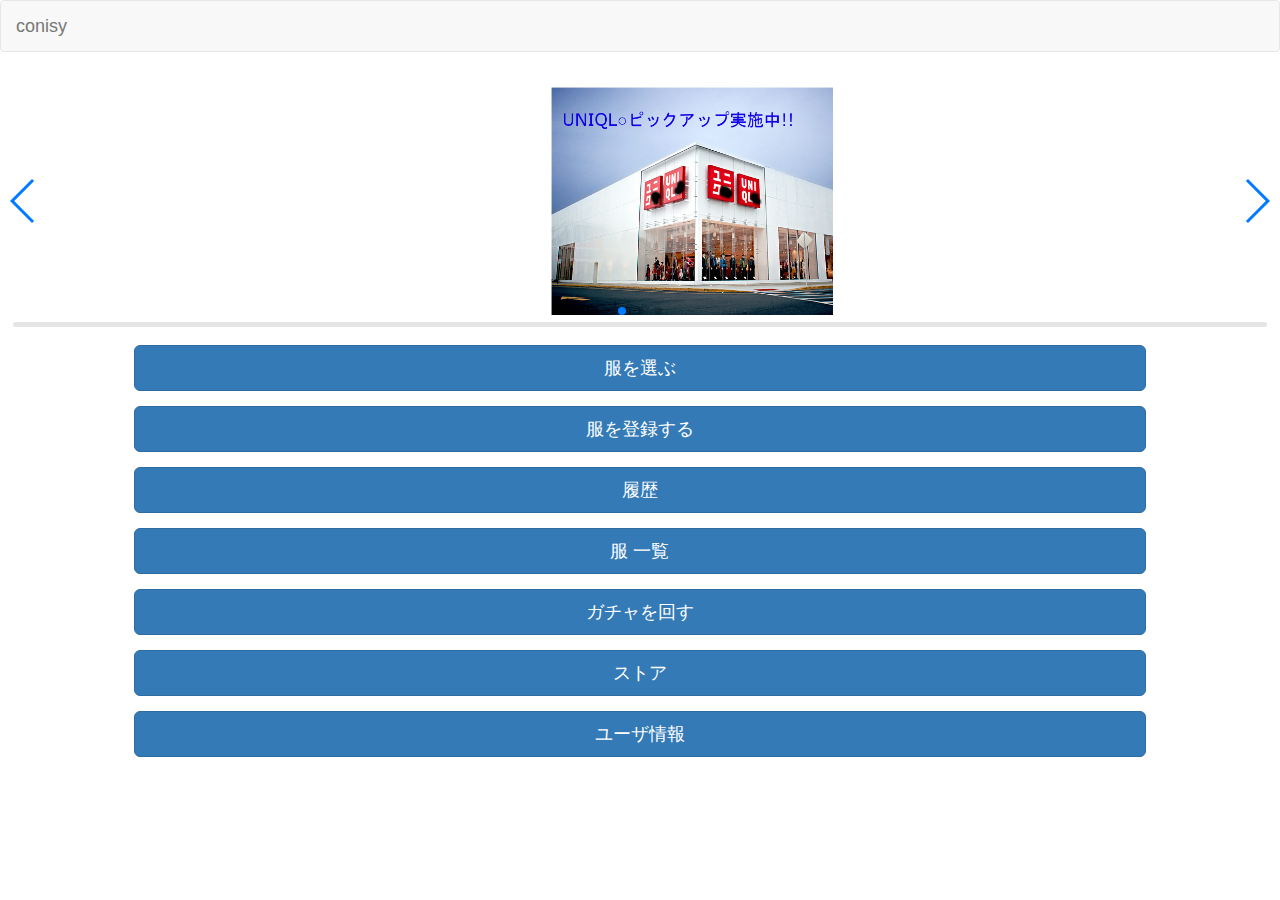
<file: index.html>
<!DOCTYPE html>
<html lang="ja">
  <head>
    <meta charset="UTF-8">
    <meta http-equiv="X-UA-Compatible" content="IE=edge">
    <meta name="viewport" content="width=device-width, initial-scale=1">
    <title> conisy </title>
    <link href='http://fonts.googleapis.com/css?family=Lato:300,400,700,900|Raleway:400,300,500,600,700,800,900' rel='stylesheet' type='text/css'>
    <link rel="stylesheet" type="text/css" href="css/bootstrap.css">
    <link rel="stylesheet" type="text/css" href="css/index.css">
    <link rel="stylesheet" type="text/css" href="css/swiper.css">
    <script src="js/jquery-3.2.1.min.js"></script>
    <script src="js/swiper.js"></script>


    <script>
      function slide(){
        var swiper = new Swiper('.swiper-container', {
          pagination: '.swiper-pagination',
          paginationClickable: true,
          parallax: true,
          speed: 600,
        });
      }
    </script>
  </head>
  <body onload="slide();">

      <div id="header">
        <nav class="navbar navbar-default">
          <div class="container-fluid"> 
             <a href="index.html" class="navbar-brand">conisy</a>  
                      <!-- /.navbar-collapse --> 
              </div>
                    <!-- /.container-fluid --> 
          </nav>
      </div>

<!-- スライド -->
    <div class="swiper-container">
      <div class="swiper-wrapper">
     
        <div class="swiper-slide"> 
              <!-- Slide-01　コンテンツを挿入する -->
          <div class="container-fluid con">
            <div class="row">
              <img src="./img/uniqlo_pickup.png" class="col-lg-3 col-md-3 col-xs-10 col-lg-offset-5 col-md-offset-5 col-sm-offset-4 col-xs-offset-1">
            </div>
          </div>
        </div>
    
        <div class="swiper-slide">
          <!-- Slide-02　コンテンツを挿入する -->
          <div class="container-fluid con">
              <div class="row">
                <img src="./img/shimamura_pickup.png" class="col-lg-3 col-md-3 col-xs-11 col-lg-offset-5 col-md-offset-5 col-sm-offset-4 col-xs-offset-1">
              </div>
            </div>
        </div>
    
        <div class="swiper-slide"> 
            <!-- Slide-01　コンテンツを挿入する -->
        <div class="container-fluid con">
          <div class="row">
            <img src="./img/GU_pickup.png" class="col-lg-3 col-md-3 col-xs-9 col-lg-offset-5 col-md-offset-5 col-sm-offset-4 col-xs-offset-2">
          </div>
        </div>
      </div>
    
      </div>
    
      <div class="swiper-pagination"></div>
      <div class="swiper-button-prev"></div>
      <div class="swiper-button-next"></div>
      <div class="swiper-scrollbar"></div>
    
    </div>
    
<!-- ここまで -->

      <div class="container-fluid con">
        <div class="row">
          <div class="col-lg-10 col-md-10 col-sm-10 col-lg-offset-1 col-md-offset-1 col-sm-offset-1 ">
            <div class="select">
              <a href="./select/index.html" role="button" class="btn btn-primary btn-lg btn-block">服を選ぶ</a>
            </div>
         </div> 
        </div>
      </div>

      <div class="container-fluid con">
        <div class="row">
          <div class="col-lg-10 col-md-10 col-sm-10 col-lg-offset-1 col-md-offset-1 col-sm-offset-1 ">
            <div class="regist">
              <a href="./regist/index.html" role="button" class="btn btn-primary btn-lg btn-block">服を登録する</a>
            </div>
         </div> 
        </div>
      </div>
      <div class="container-fluid con">
        <div class="row">
          <div class="col-lg-10 col-md-10 col-sm-10 col-lg-offset-1 col-md-offset-1 col-sm-offset-1 ">
            <div class="select">
              <a href="./history/index.html" role="button" class="btn btn-primary btn-lg btn-block">履歴</a>
            </div>
          </div> 
        </div>
      </div>

      <div class="container-fluid con">
        <div class="row">
          <div class="col-lg-10 col-md-10 col-sm-10 col-lg-offset-1 col-md-offset-1 col-sm-offset-1 ">
            <div class="list">
              <a role="button" href="./list/index.html" class="btn btn-primary btn-lg btn-block">服 一覧</a>
            </div>
          </div> 
         </div>
      </div>

      <div class="container-fluid con">
        <div class="row">
          <div class="col-lg-10 col-md-10 col-sm-10 col-lg-offset-1 col-md-offset-1 col-sm-offset-1 ">
            <div class="buy">
              <a role="button" href="./gacah/index.html" class="btn btn-primary btn-lg btn-block">ガチャを回す</a>
            </div>
          </div> 
        </div>
      </div>

      <div class="container-fluid con">
        <div class="row">
          <div class="col-lg-10 col-md-10 col-sm-10 col-lg-offset-1 col-md-offset-1 col-sm-offset-1 ">
            <div class="store">
              <a href="./store/index.html" role="button" class="btn btn-primary btn-lg btn-block">ストア</a>
            </div>
         </div> 
        </div>
      </div>

      <div class="container-fluid con">
        <div class="row">
          <div class="col-lg-10 col-md-10 col-sm-10 col-lg-offset-1 col-md-offset-1 col-sm-offset-1 ">
            <div class="user_info">
              <a role="button" href="./user/index.html" class="btn btn-primary btn-lg btn-block">ユーザ情報</a>
            </div>
         </div> 
        </div>
      </div>
  </body>
</html>
</file>
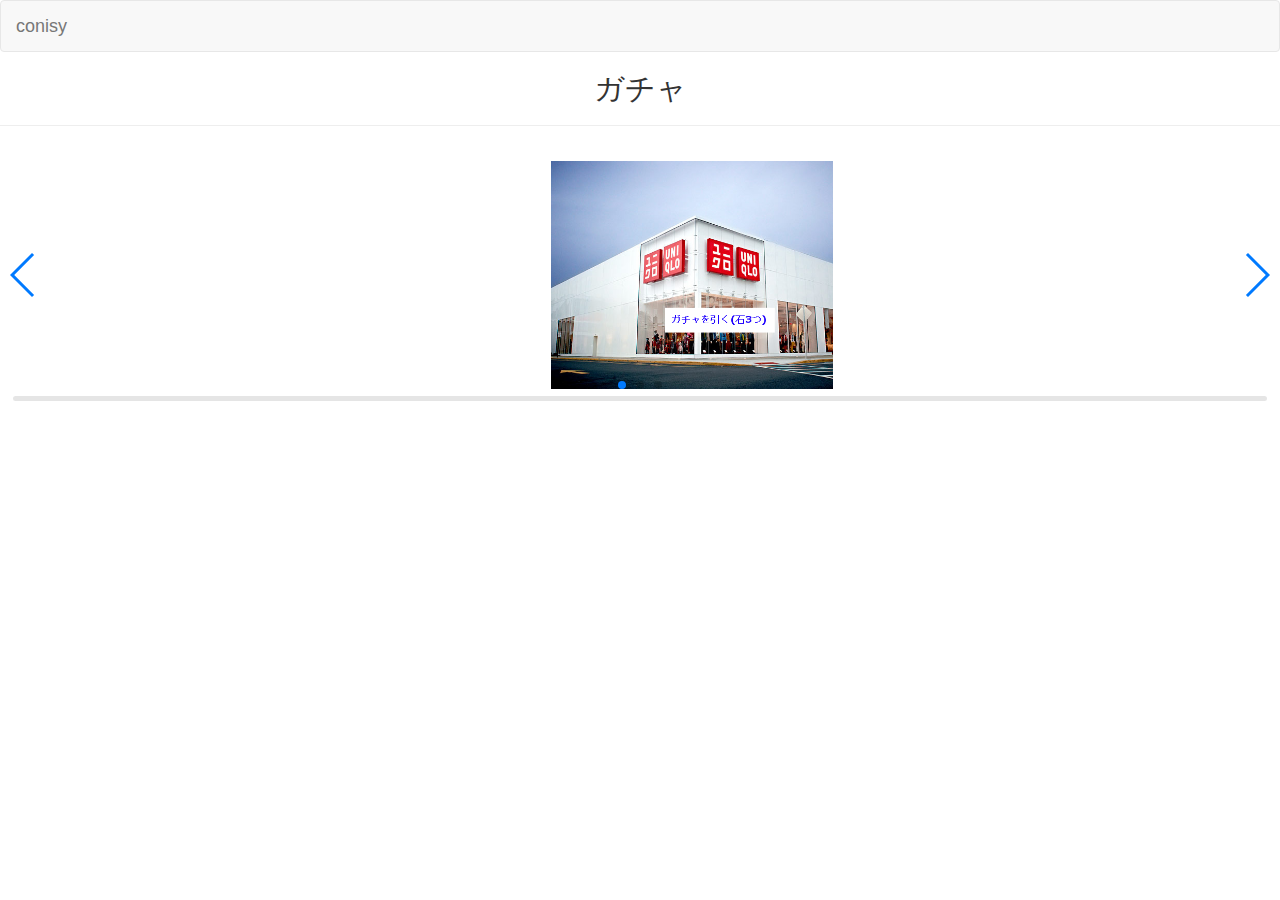
<file: gacah/index.html>
<!DOCTYPE html>
<html lang="ja">
  <head>
    <meta charset="UTF-8">
    <meta http-equiv="X-UA-Compatible" content="IE=edge">
    <meta name="viewport" content="width=device-width, initial-scale=1">
    <title> conisy </title>
    <link href='http://fonts.googleapis.com/css?family=Lato:300,400,700,900|Raleway:400,300,500,600,700,800,900' rel='stylesheet' type='text/css'>
    <link rel="stylesheet" type="text/css" href="../css/bootstrap.css">
    <link rel="stylesheet" type="text/css" href="../css/index.css">
    <link rel="stylesheet" type="text/css" href="../css/swiper.css">
    <script src="../js/jquery-3.2.1.min.js"></script>
    <script src="../js/swiper.js"></script>


    <script>
      function slide(){
        var swiper = new Swiper('.swiper-container', {
          pagination: '.swiper-pagination',
          paginationClickable: true,
          parallax: true,
          speed: 600,
        });
      }
    </script>
  </head>
  <body onload="slide();">

      <div id="header">
        <nav class="navbar navbar-default">
          <div class="container-fluid"> 
             <a href="../index.html" class="navbar-brand">conisy</a>  
                      <!-- /.navbar-collapse --> 
              </div>
                    <!-- /.container-fluid --> 
          </nav>
      </div>
      <div class="text-center">
        <h2>ガチャ</h2>
        <hr>
      </div>

<!-- スライド -->
    <div class="swiper-container">
      <div class="swiper-wrapper">
     
        <div class="swiper-slide"> 
          <!-- Slide-01　コンテンツを挿入する -->
          <div class="container-fluid con">
            <div class="row">
             <a href="uniqlo.html"> <img src="../img/uniqlo_gacha.png" class="col-lg-3 col-md-3 col-xs-10 col-lg-offset-5 col-md-offset-5 col-sm-offset-4 col-xs-offset-1"></a>
            </div>
          </div>
        </div>
    
        <div class="swiper-slide">
          <!-- Slide-02　コンテンツを挿入する -->
          <a href="shimamura.html"> <img src="../img/shimamura_gacha.png" class="col-lg-3 col-md-3 col-xs-11 col-lg-offset-5 col-md-offset-5 col-sm-offset-4 col-xs-offset-1"></a>
        </div>
    
        <div class="swiper-slide"> 
          <!-- Slide-03 コンテンツを挿入する -->
          <a href="gu.html"> <img src="../img/GU_gacha.png" class="col-lg-3 col-md-3 col-xs-9 col-lg-offset-5 col-md-offset-5 col-sm-offset-4 col-xs-offset-2"></a>
        </div>
    
      </div>
    
      <div class="swiper-pagination"></div>
      <div class="swiper-button-prev"></div>
      <div class="swiper-button-next"></div>
      <div class="swiper-scrollbar"></div>
    
    </div>
    
<!-- ここまで -->
</html>
</file>
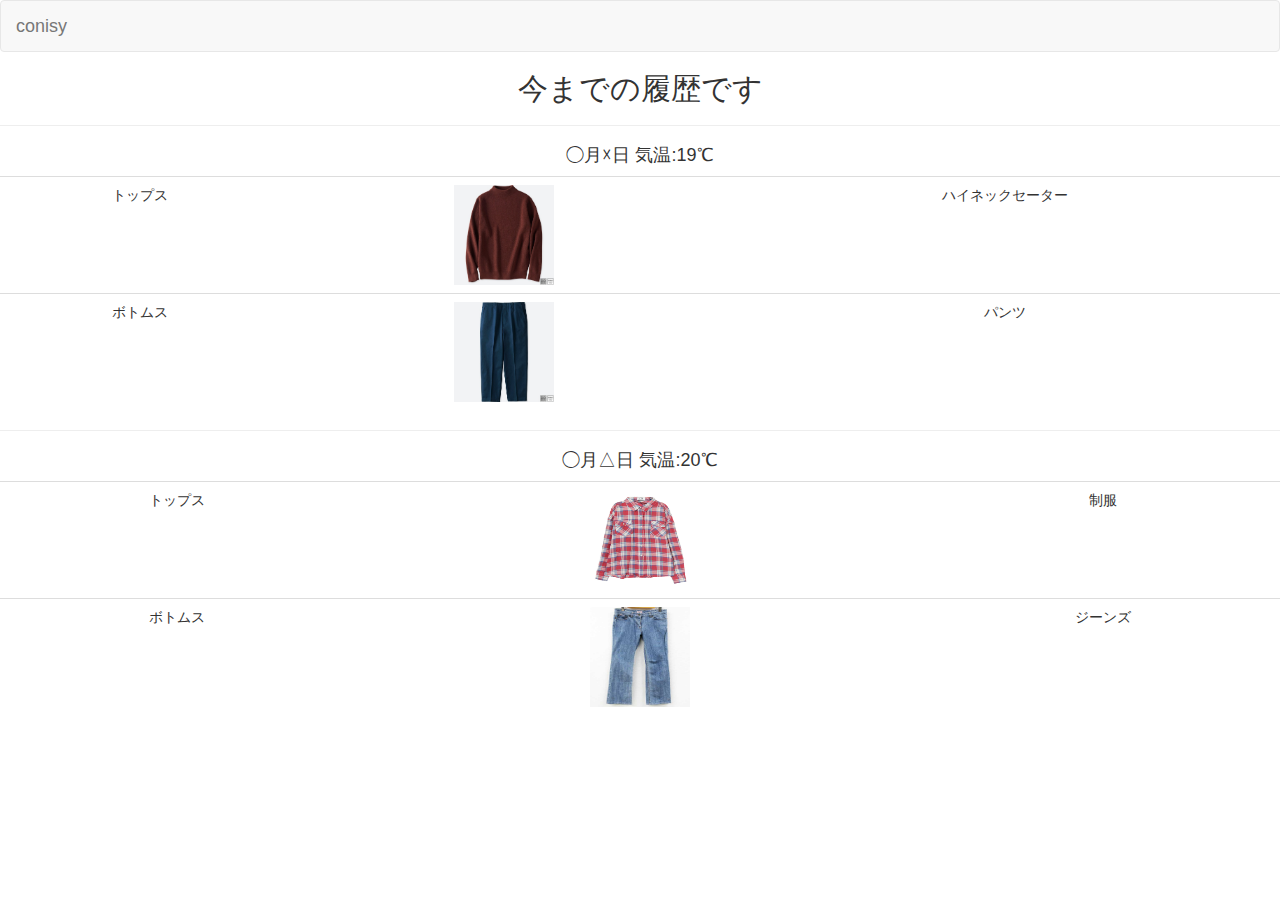
<file: history/index.html>
<!DOCTYPE html>
<html lang="ja">
  <head>
    <meta charset="UTF-8">
    <meta http-equiv="X-UA-Compatible" content="IE=edge">
    <meta name="viewport" content="width=device-width, initial-scale=1">
    <title> conisy </title>
    <link href='http://fonts.googleapis.com/css?family=Lato:300,400,700,900|Raleway:400,300,500,600,700,800,900' rel='stylesheet' type='text/css'>
    <link rel="stylesheet" type="text/css" href="../css/bootstrap.css">
    <link rel="stylesheet" type="text/css" href="../css/index.css">
    <script src="../js/jquery-3.2.1.min.js"></script>
  </head>
  <body>
      <div id="header">
          <nav class="navbar navbar-default">
              <div class="container-fluid"> 
                <a href="../index.html" class="navbar-brand">conisy</a>  
                      <!-- /.navbar-collapse --> 
              </div>
                    <!-- /.container-fluid --> 
            </nav>
      </div>
      <div class="text-center">
          <h2>今までの履歴です</h2>
          <hr>
      </div>
      <div class="text-center">
        <h4>◯月☓日 気温:19℃</h4>
      </div>
      <div class="text-center">
        <table class="table">
          <tr>
            <td>トップス</td>
            <td><img src="../img/tops.jpg" width="100" height="100"></td>
            <td>ハイネックセーター</td>
          </tr>

          <tr>
            <td>ボトムス</td>
            <td><img src="../img/bottums.jpg" width="100" height="100"></td>
            <td>パンツ</td>
          </tr>
        </table>
      </div>
      <hr>
      <div class="text-center">
        <h4>◯月△日 気温:20℃</h4>
      </div>
      <div class="text-center">
        <table class="table">
            <tr>
                <td>トップス</td>
                <td><img src="../img/tops2.jpg" width="100" height="100"></td>
                <td>制服</td>
              </tr>
              <tr>
                <td>ボトムス</td>
                <td><img src="../img/bottums2.jpg" width="100" height="100"></td>
                <td>ジーンズ</td>
              </tr>
        </table>
      </div>

  </body>
</html>
</file>
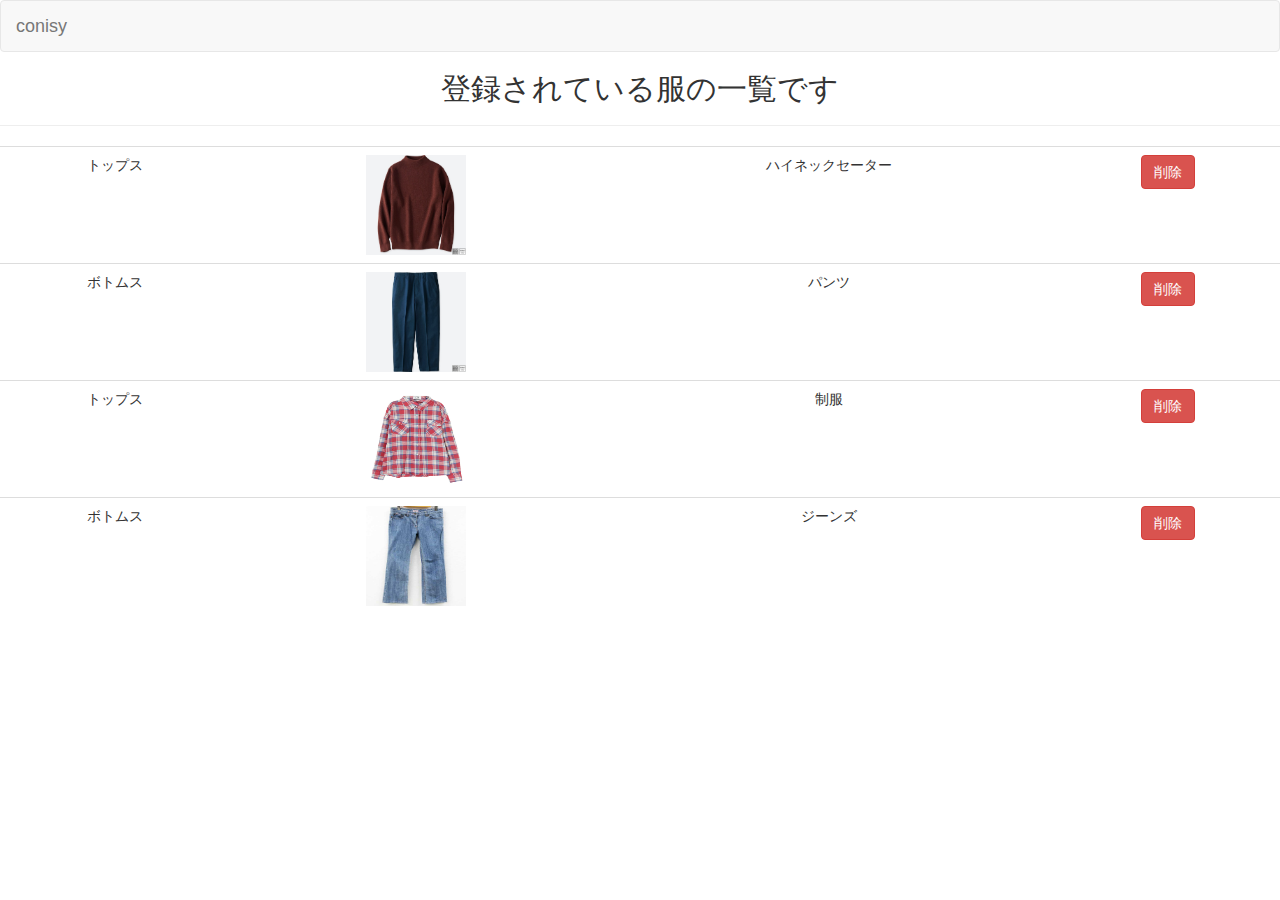
<file: list/index.html>
<!DOCTYPE html>
<html lang="ja">
  <head>
    <meta charset="UTF-8">
    <meta http-equiv="X-UA-Compatible" content="IE=edge">
    <meta name="viewport" content="width=device-width, initial-scale=1">
    <title> conisy </title>
    <link href='http://fonts.googleapis.com/css?family=Lato:300,400,700,900|Raleway:400,300,500,600,700,800,900' rel='stylesheet' type='text/css'>
    <link rel="stylesheet" type="text/css" href="../css/bootstrap.css">
    <link rel="stylesheet" type="text/css" href="../css/index.css">
    <script src="../js/jquery-3.2.1.min.js"></script>
  </head>
  <body>
      <div id="header">
          <nav class="navbar navbar-default">
              <div class="container-fluid"> 
                <a href="../index.html" class="navbar-brand">conisy</a>  
                      <!-- /.navbar-collapse --> 
              </div>
                    <!-- /.container-fluid --> 
            </nav>
      </div>
      <div class="text-center">
          <h2>登録されている服の一覧です</h2>
          <hr>
      </div>
      <div class="text-center">
        <table class="table">
          <tr>
            <td>トップス</td>
            <td><img src="../img/tops.jpg" width="100" height="100"></td>
            <td>ハイネックセーター</td>
            <td><button type="button" class="btn btn-danger">削除</button></td>
          </tr>

          <tr>
            <td>ボトムス</td>
            <td><img src="../img/bottums.jpg" width="100" height="100"></td>
            <td>パンツ</td>
            <td><button type="button" class="btn btn-danger">削除</button></td>
          </tr>
          
          <tr>
            <td>トップス</td>
            <td><img src="../img/tops2.jpg" width="100" height="100"></td>
            <td>制服</td>
            <td><button type="button" class="btn btn-danger">削除</button></td>
          </tr>
          <tr>
            <td>ボトムス</td>
            <td><img src="../img/bottums2.jpg" width="100" height="100"></td>
            <td>ジーンズ</td>
            <td><button type="button" class="btn btn-danger">削除</button></td>
          </tr>
        </table>
      </div>

  </body>
</html>
</file>
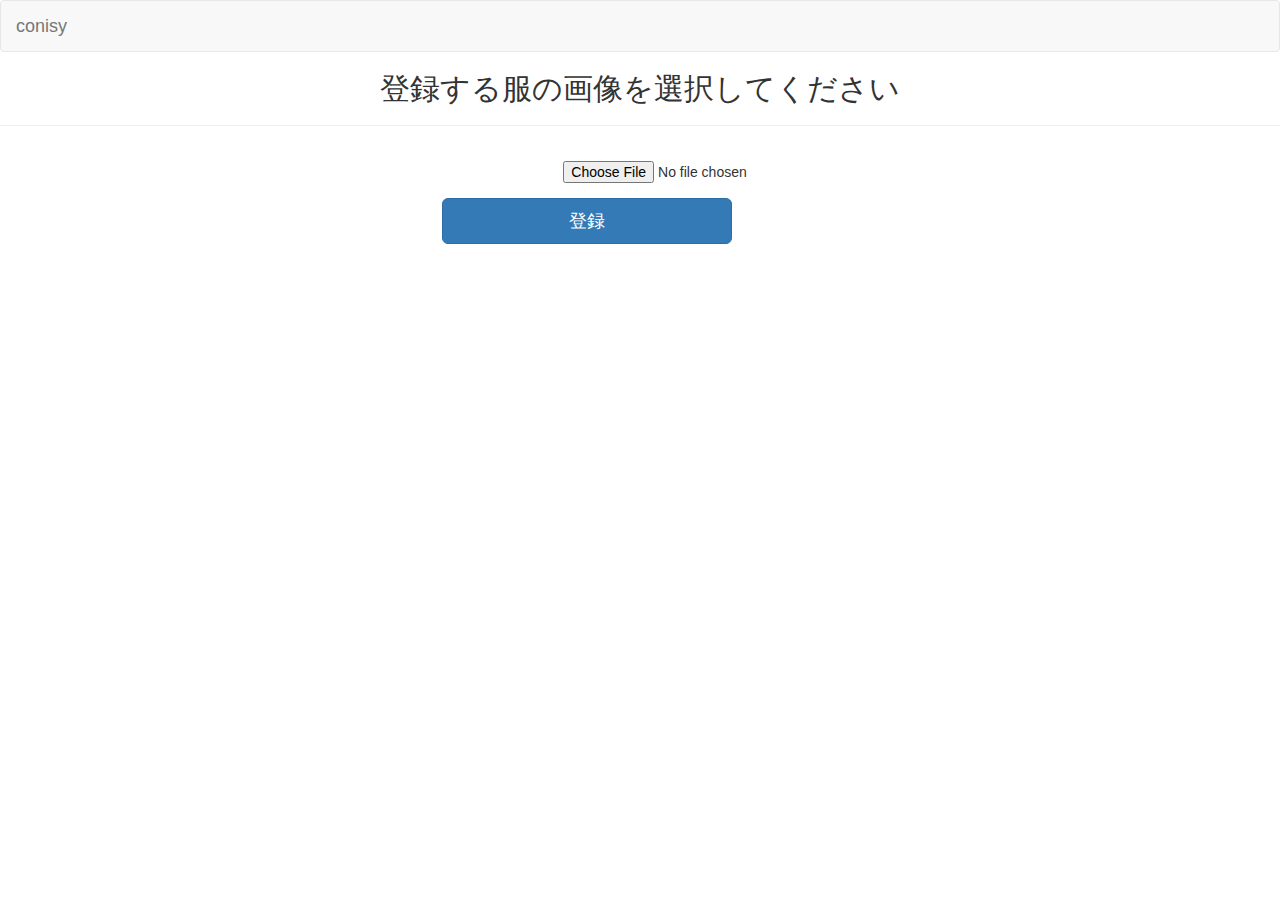
<file: regist/index.html>
<!DOCTYPE html>
<html lang="ja">
  <head>
    <meta charset="UTF-8">
    <meta http-equiv="X-UA-Compatible" content="IE=edge">
    <meta name="viewport" content="width=device-width, initial-scale=1">
    <title> conisy </title>
    <link href='http://fonts.googleapis.com/css?family=Lato:300,400,700,900|Raleway:400,300,500,600,700,800,900' rel='stylesheet' type='text/css'>
    <link rel="stylesheet" type="text/css" href="../css/bootstrap.css">
    <link rel="stylesheet" type="text/css" href="../css/index.css">
    <script src="../js/jquery-3.2.1.min.js"></script>
  </head>
  <body>
      <div id="header">
          <nav class="navbar navbar-default">
              <div class="container-fluid"> 
                <a href="../index.html" class="navbar-brand">conisy</a>  
                      <!-- /.navbar-collapse --> 
              </div>
                    <!-- /.container-fluid --> 
            </nav>
      </div>
      <div class="text-center">
          <h2>登録する服の画像を選択してください</h2>
          <hr>
      </div>
      <div class="container-fluid regist">
        <div class="row">
            <form name="regist">
              <div class="col-lg-5 col-md-5 col-sm-5 col-xs-5 col-lg-offset-5 col-md-offset-5 col-sm-offset-5 col-xs-offset-1 ">
                <input type="file" name="pic" class="regist_from">
              </div>
              <div class="col-lg-3 col-md-3 col-sm-3 col-xs-4  col-lg-offset-4 col-md-offset-4 col-sm-offset-4 col-xs-offset-4">
                  <a href="./result.html" ole="button" class="btn btn-primary btn-lg btn-block">登録</a>
              </div>
            </form>
        </div>
      </div>

  </body>
</html>
</file>
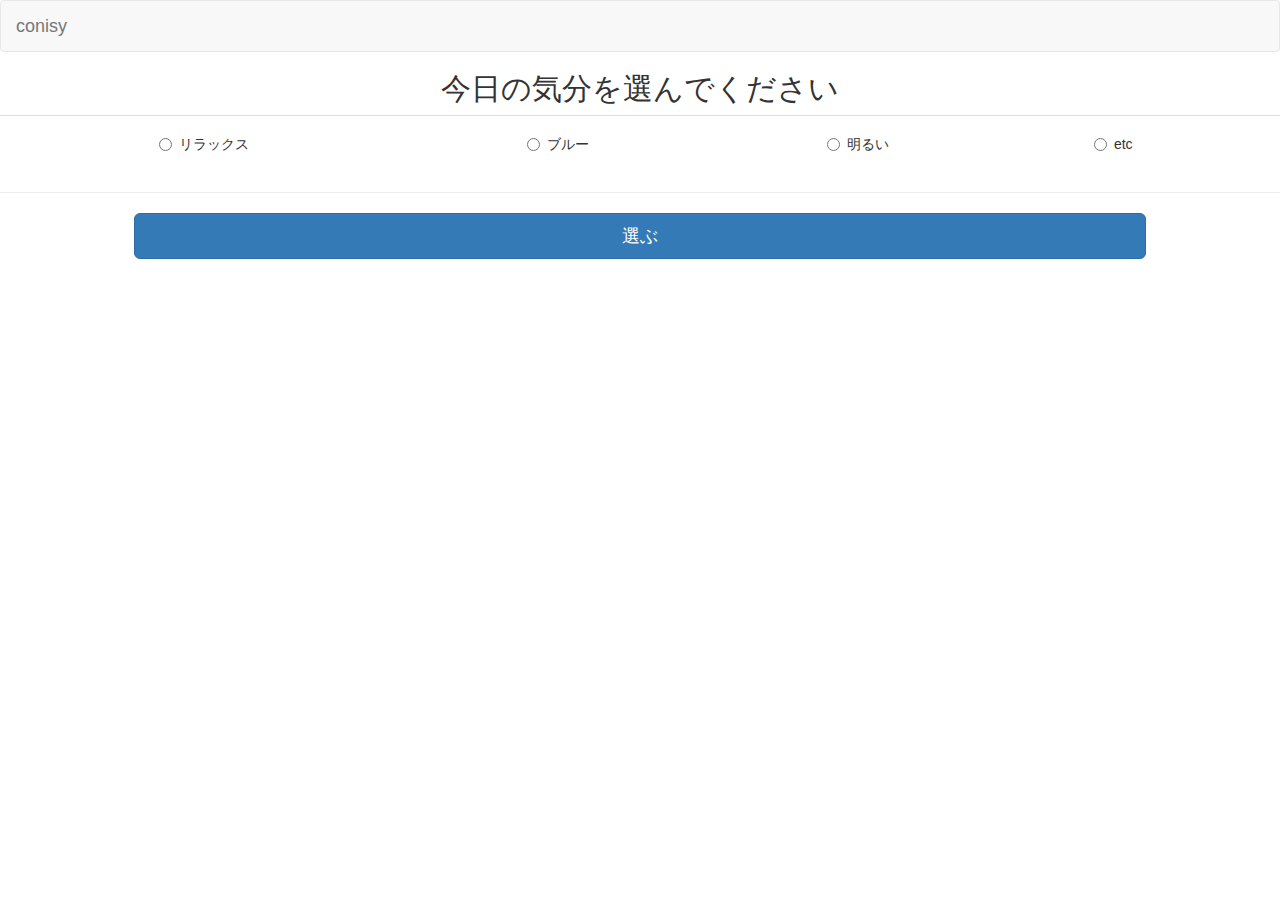
<file: select/index.html>
<!DOCTYPE html>
<html lang="ja">
  <head>
    <meta charset="UTF-8">
    <meta http-equiv="X-UA-Compatible" content="IE=edge">
    <meta name="viewport" content="width=device-width, initial-scale=1">
    <title> conisy </title>
    <link href='http://fonts.googleapis.com/css?family=Lato:300,400,700,900|Raleway:400,300,500,600,700,800,900' rel='stylesheet' type='text/css'>
    <link rel="stylesheet" type="text/css" href="../css/bootstrap.css">
    <link rel="stylesheet" type="text/css" href="../css/index.css">
    <script src="../js/jquery-3.2.1.min.js"></script>
  </head>
  <body>
      <div id="header">
        <nav class="navbar navbar-default">
        <div class="container-fluid"> 
            <a href="../index.html" class="navbar-brand">conisy</a>  
                        <!-- /.navbar-collapse --> 
          </div>
                          <!-- /.container-fluid --> 
        </nav>
      </div>
      <div class="text-center">
          <h2>今日の気分を選んでください</h2>
      </div>
      <div class="text-center">
        <table class="table">
          <tr>
            <td><span class="radio">
              <label><input type="radio" name="radio" id="radio1" value="radio1"> リラックス </label>
            </span></td>
            <td><span class="radio">
              <label><input type="radio" name="radio" id="radio2" value="radio2"> ブルー </label>
            </span></td>
            <td><span class="radio">
              <label><input type="radio" name="radio" id="radio1" value="radio1"> 明るい </label>
            </span></td>
            <td><span class="radio">
              <label><input type="radio" name="radio" id="radio2" value="radio2"> etc </label>
            </span></td><td></td>
          </tr>
        </table>
        <hr>
        <div class="container-fluid con">
          <div class="row">
            <div class="col-lg-10 col-md-10 col-sm-10 col-lg-offset-1 col-md-offset-1 col-sm-offset-1 ">
                <div class="send">
                  <a role="button" href="./result.html" class="btn btn-primary btn-lg btn-block">選ぶ</a>
                </div>
            </div> 
          </div>
        </div>
    </div>

  </body>
</html>
</file>
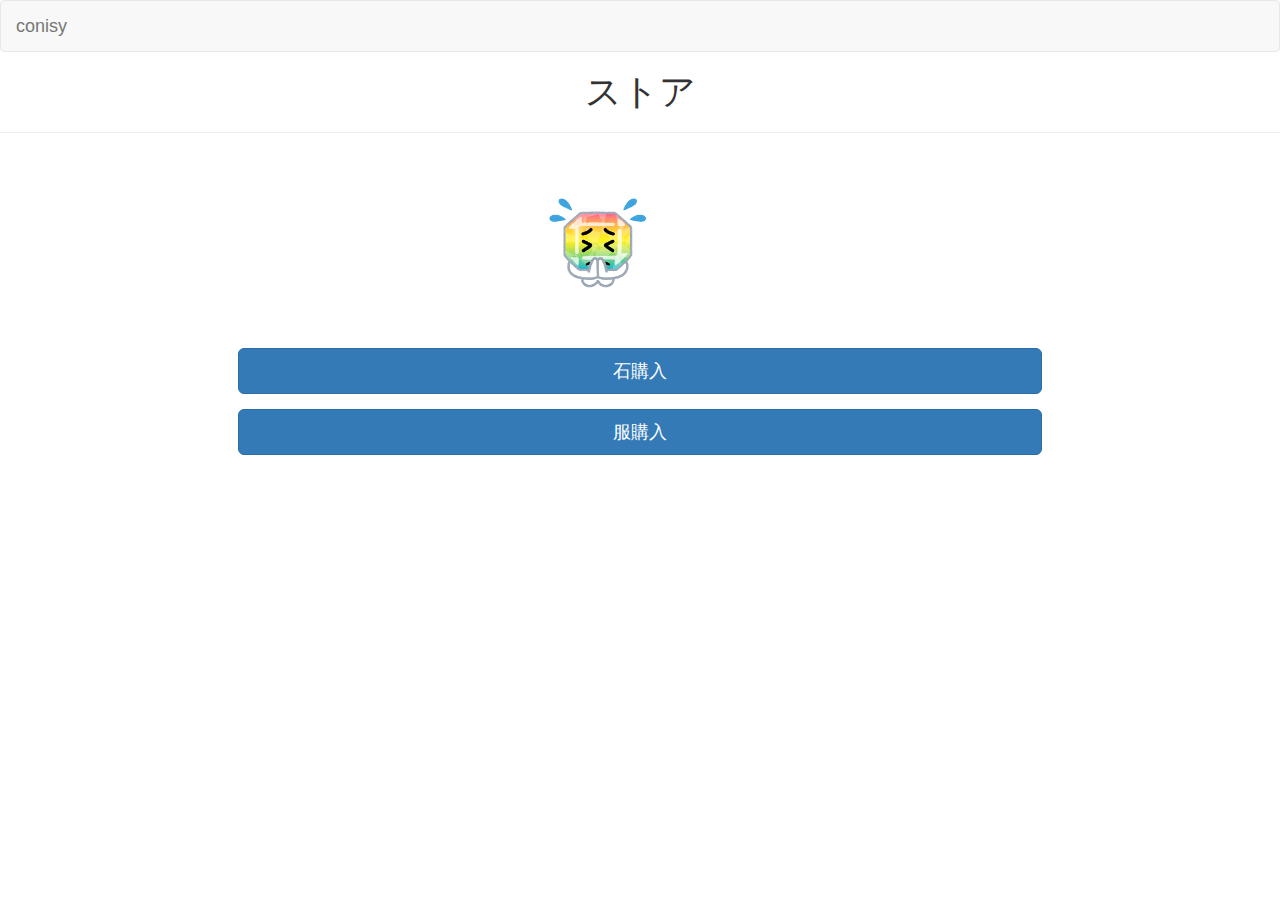
<file: store/index.html>
<!DOCTYPE html>
<html lang="ja">
  <head>
    <meta charset="UTF-8">
    <meta http-equiv="X-UA-Compatible" content="IE=edge">
    <meta name="viewport" content="width=device-width, initial-scale=1">
    <title> conisy </title>
    <link href='http://fonts.googleapis.com/css?family=Lato:300,400,700,900|Raleway:400,300,500,600,700,800,900' rel='stylesheet' type='text/css'>
    <link rel="stylesheet" type="text/css" href="../css/bootstrap.css">
    <link rel="stylesheet" type="text/css" href="../css/index.css">
    <script src="../js/jquery-3.2.1.min.js"></script>
  </head>
  <body>
      <div id="header">
          <nav class="navbar navbar-default">
              <div class="container-fluid"> 
                <a href="../index.html" class="navbar-brand">conisy</a>  
                      <!-- /.navbar-collapse --> 
              </div>
                    <!-- /.container-fluid --> 
            </nav>
      </div>
      <div class="text-center">
        <h1>ストア</h1>
        <hr>
      </div>
      <span class="container-fluid img">
        <span class="row">
          <span class="col-lg-1 col-md-1 col-sm-1 col-xs-1 col-lg-offset-5 col-md-offset-5 col-sm-offset-5 col-xs-offset-4 ">
            <img src="../img/game_wabiishi.png" width="100" height="100" alt="石"> 
          </span>
        </span>
      </span>
      <div class="container-fluid con">
          <div class="row">
            <div class="col-lg-8 col-md-8 col-sm-8 col-lg-offset-2 col-md-offset-2 col-sm-offset-2 ">
              <div class="storn">
                <a role="button" href="./stron.html" class="btn btn-primary btn-lg btn-block">石購入</a>
              </div>
           </div> 
          </div>
        </div>

        <div class="container-fluid con">
          <div class="row">
            <div class="col-lg-8 col-md-8 col-sm-8 col-lg-offset-2 col-md-offset-2 col-sm-offset-2 ">
              <div class="weare">
                <a role="button" class="btn btn-primary btn-lg btn-block">服購入</a>
              </div>
            </div> 
          </div>
        </div>
  </body>
</html>
</file>
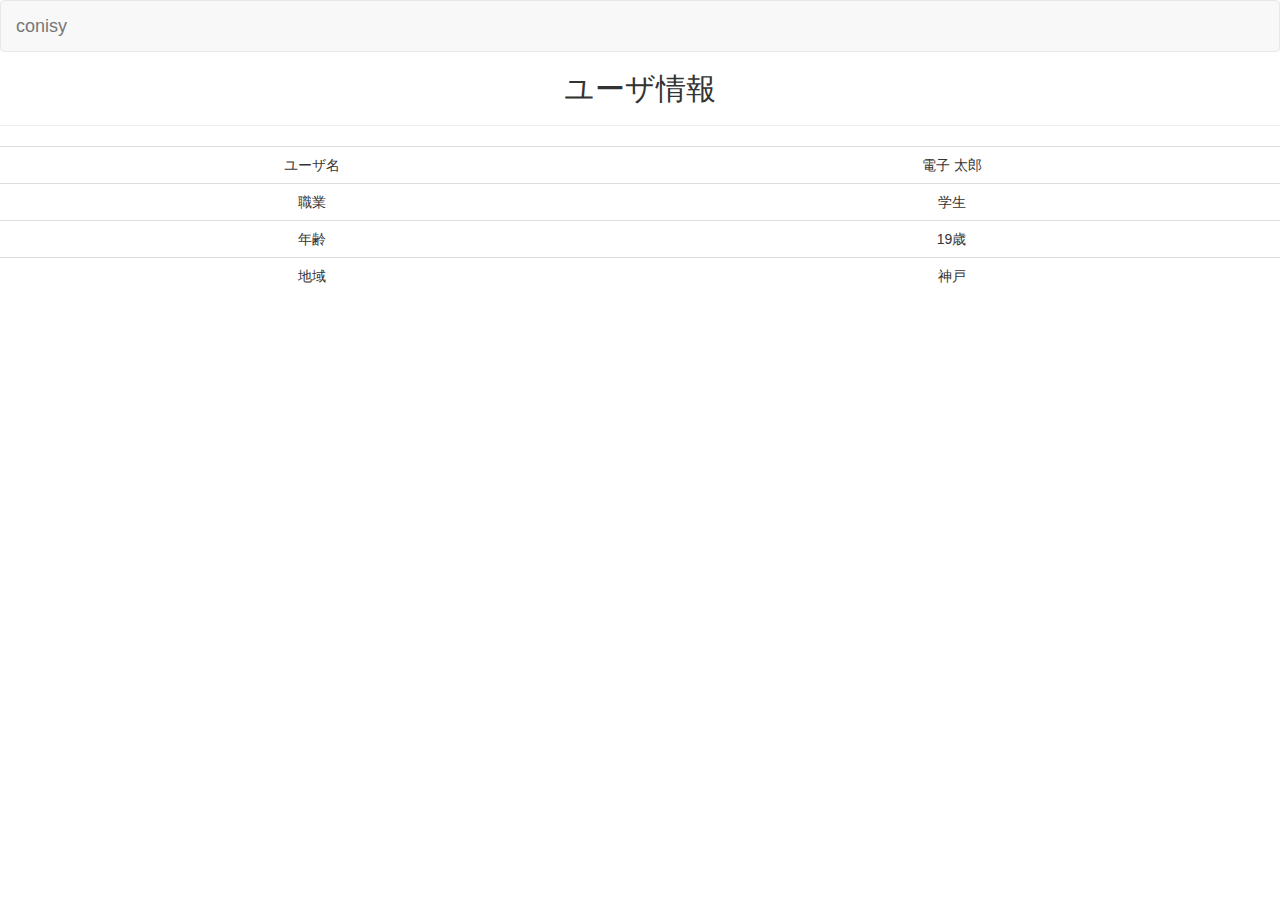
<file: user/index.html>
<!DOCTYPE html>
<html lang="ja">
  <head>
    <meta charset="UTF-8">
    <meta http-equiv="X-UA-Compatible" content="IE=edge">
    <meta name="viewport" content="width=device-width, initial-scale=1">
    <title> conisy </title>
    <link href='http://fonts.googleapis.com/css?family=Lato:300,400,700,900|Raleway:400,300,500,600,700,800,900' rel='stylesheet' type='text/css'>
    <link rel="stylesheet" type="text/css" href="../css/bootstrap.css">
    <link rel="stylesheet" type="text/css" href="../css/index.css">
    <script src="../js/jquery-3.2.1.min.js"></script>
  </head>
  <body>
      <div id="header">
          <nav class="navbar navbar-default">
              <div class="container-fluid"> 
                <a href="../index.html" class="navbar-brand">conisy</a>  
                      <!-- /.navbar-collapse --> 
              </div>
                    <!-- /.container-fluid --> 
            </nav>
      </div>
      <div class="text-center">
          <h2>ユーザ情報</h2>
          <hr>
      </div>
      <div class="text-center">
        <table class="table">
          <tr><td>ユーザ名</td><td>電子 太郎</td></tr>
          <tr><td>職業</td><td>学生</td></tr>
          <tr><td>年齢</td><td>19歳</td></tr>
          <tr><td>地域</td><td>神戸</td></tr>
        </table>
      </div>

  </body>
</html>
</file>
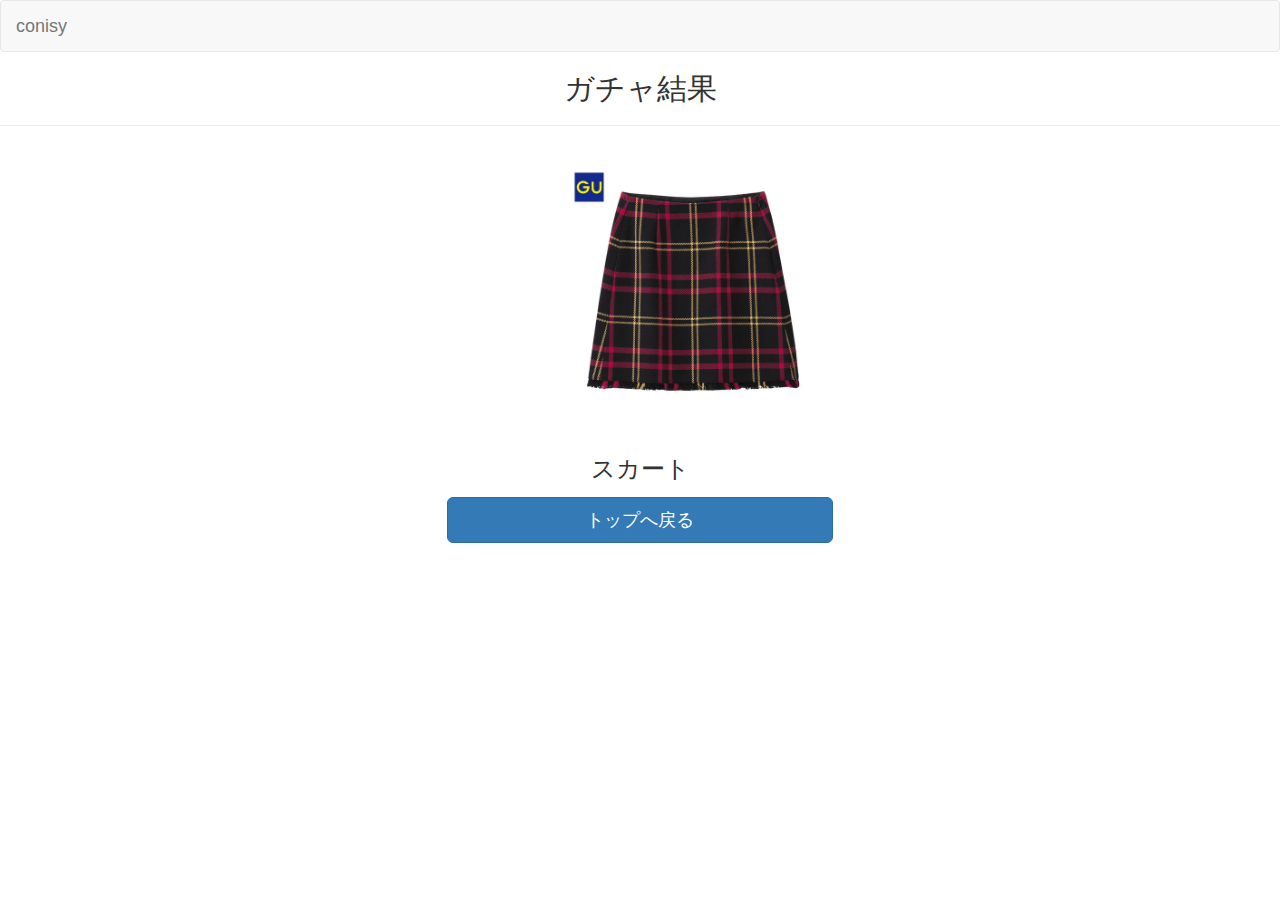
<file: gacah/gu.html>
<!DOCTYPE html>
<html lang="ja">
  <head>
    <meta charset="UTF-8">
    <meta http-equiv="X-UA-Compatible" content="IE=edge">
    <meta name="viewport" content="width=device-width, initial-scale=1">
    <title> conisy </title>
    <link href='http://fonts.googleapis.com/css?family=Lato:300,400,700,900|Raleway:400,300,500,600,700,800,900' rel='stylesheet' type='text/css'>
    <link rel="stylesheet" type="text/css" href="../css/bootstrap.css">
    <link rel="stylesheet" type="text/css" href="../css/index.css">
    <link rel="stylesheet" type="text/css" href="../css/swiper.css">
    <script src="../js/jquery-3.2.1.min.js"></script>
    <script src="../js/swiper.js"></script>
  </head>
  <body>

      <div id="header">
        <nav class="navbar navbar-default">
          <div class="container-fluid"> 
             <a href="../index.html" class="navbar-brand">conisy</a>  
                      <!-- /.navbar-collapse --> 
              </div>
                    <!-- /.container-fluid --> 
          </nav>
      </div>
      <div class="text-center">
        <h2>ガチャ結果</h2>
        <hr>
      </div>
      <div class="container-fluid">
          <div class="row">
            <img src="../img/gugacha.jpg" class="col-lg-3 col-md-3 col-xs-10 col-lg-offset-5 col-md-offset-5 col-sm-offset-4 col-xs-offset-1">
          </div>
        </div>
      <div class="text-center">
        <h3>スカート</h3>
      </div>
      <div class="container-fluid con">
        <div class="row">
          <div class="col-lg-4 col-md-4 col-sm-10 col-lg-offset-4 col-md-offset-4 col-sm-offset-1 ">
            <div class="send">
              <a href="../index.html" role="button" class="btn btn-primary btn-lg btn-block">トップへ戻る</a>
            </div>
          </div> 
        </div>
      </div>

</html>
</file>
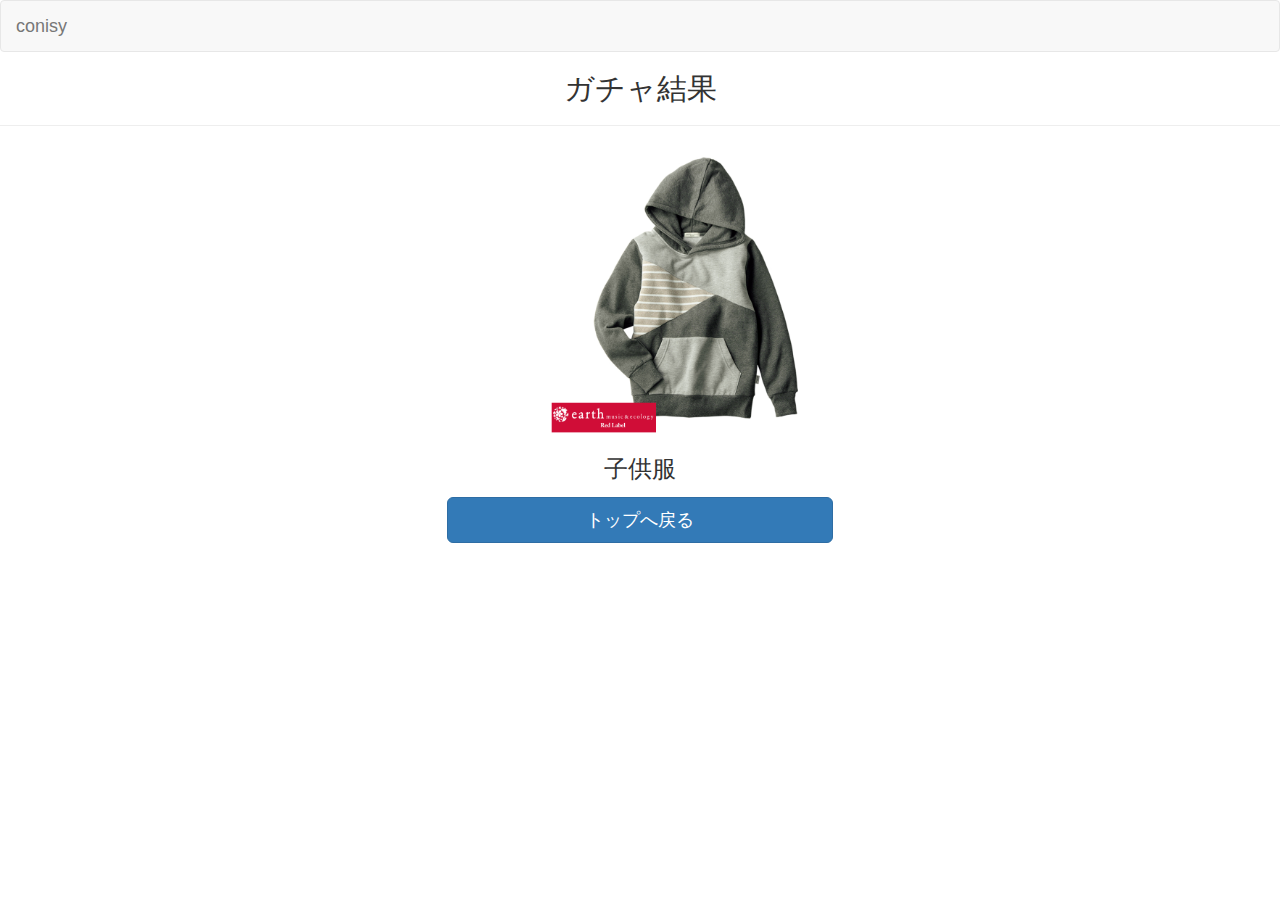
<file: gacah/shimamura.html>
<!DOCTYPE html>
<html lang="ja">
  <head>
    <meta charset="UTF-8">
    <meta http-equiv="X-UA-Compatible" content="IE=edge">
    <meta name="viewport" content="width=device-width, initial-scale=1">
    <title> conisy </title>
    <link href='http://fonts.googleapis.com/css?family=Lato:300,400,700,900|Raleway:400,300,500,600,700,800,900' rel='stylesheet' type='text/css'>
    <link rel="stylesheet" type="text/css" href="../css/bootstrap.css">
    <link rel="stylesheet" type="text/css" href="../css/index.css">
    <link rel="stylesheet" type="text/css" href="../css/swiper.css">
    <script src="../js/jquery-3.2.1.min.js"></script>
    <script src="../js/swiper.js"></script>
  </head>
  <body>

      <div id="header">
        <nav class="navbar navbar-default">
          <div class="container-fluid"> 
             <a href="../index.html" class="navbar-brand">conisy</a>  
                      <!-- /.navbar-collapse --> 
              </div>
                    <!-- /.container-fluid --> 
          </nav>
      </div>
      <div class="text-center">
        <h2>ガチャ結果</h2>
        <hr>
      </div>
      <div class="container-fluid">
        <div class="row">
          <img src="../img/shigacha.jpg" class="col-lg-3 col-md-3 col-xs-10 col-lg-offset-5 col-md-offset-5 col-sm-offset-4 col-xs-offset-1">
        </div>
      </div>
      <div class="text-center">
        <h3>子供服</h3>
      </div>
      <div class="container-fluid con">
        <div class="row">
          <div class="col-lg-4 col-md-4 col-sm-10 col-lg-offset-4 col-md-offset-4 col-sm-offset-1 ">
            <div class="send">
              <a href="../index.html" role="button" class="btn btn-primary btn-lg btn-block">トップへ戻る</a>
            </div>
          </div> 
        </div>
      </div>

</html>
</file>
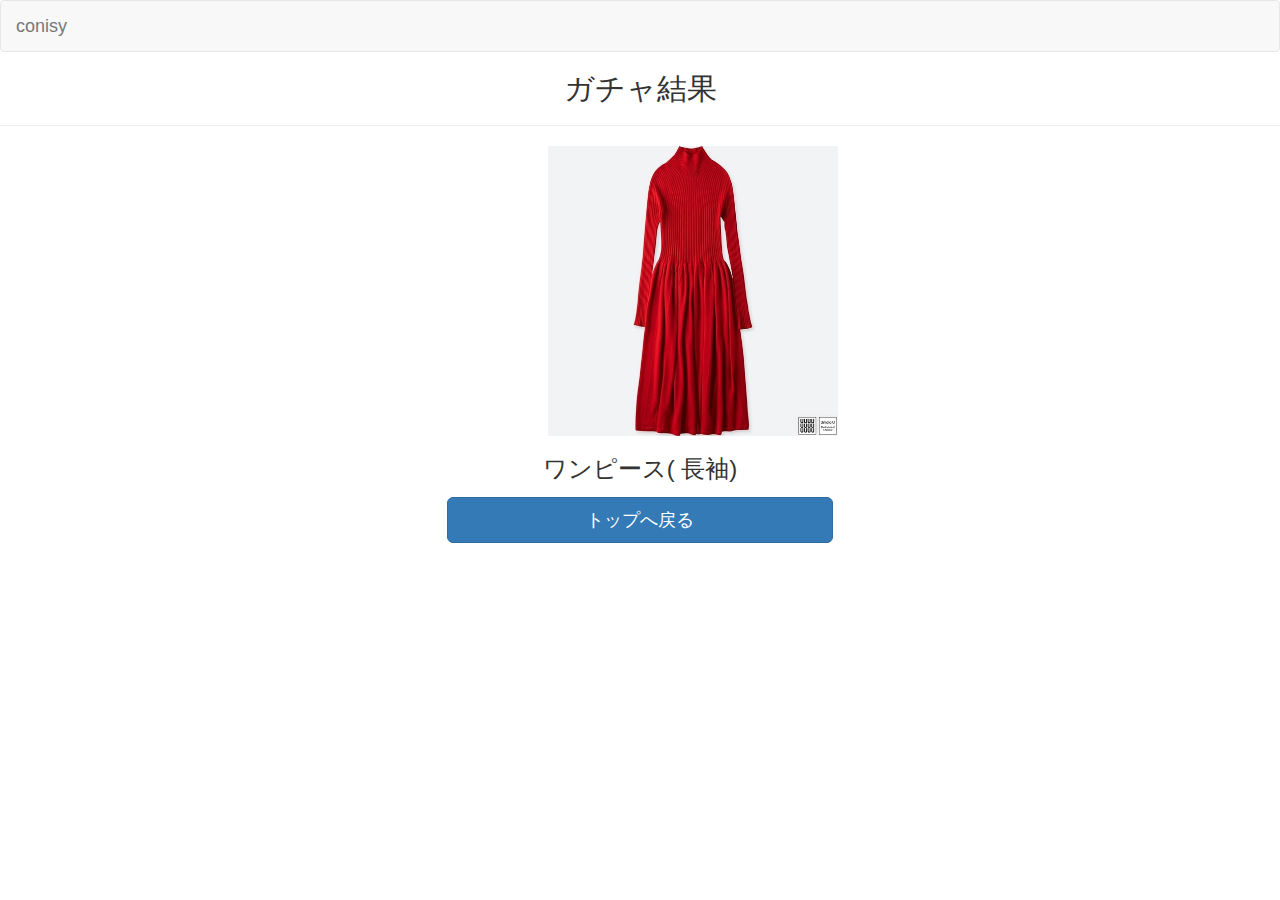
<file: gacah/uniqlo.html>
<!DOCTYPE html>
<html lang="ja">
  <head>
    <meta charset="UTF-8">
    <meta http-equiv="X-UA-Compatible" content="IE=edge">
    <meta name="viewport" content="width=device-width, initial-scale=1">
    <title> conisy </title>
    <link href='http://fonts.googleapis.com/css?family=Lato:300,400,700,900|Raleway:400,300,500,600,700,800,900' rel='stylesheet' type='text/css'>
    <link rel="stylesheet" type="text/css" href="../css/bootstrap.css">
    <link rel="stylesheet" type="text/css" href="../css/index.css">
    <link rel="stylesheet" type="text/css" href="../css/swiper.css">
    <script src="../js/jquery-3.2.1.min.js"></script>
    <script src="../js/swiper.js"></script>
  </head>
  <body>

      <div id="header">
        <nav class="navbar navbar-default">
          <div class="container-fluid"> 
             <a href="../index.html" class="navbar-brand">conisy</a>  
                      <!-- /.navbar-collapse --> 
              </div>
                    <!-- /.container-fluid --> 
          </nav>
      </div>
      <div class="text-center">
        <h2>ガチャ結果</h2>
        <hr>
      </div>
      <div class="container-fluid">
          <div class="row">
            <img src="../img/unigacha.jpg" class="col-lg-3 col-md-3 col-xs-10 col-lg-offset-5 col-md-offset-5 col-sm-offset-4 col-xs-offset-1">
          </div>
        </div>
      <div class="text-center">
        <h3>ワンピース( 長袖)</h3>
      </div>
      <div class="container-fluid con">
        <div class="row">
          <div class="col-lg-4 col-md-4 col-sm-10 col-lg-offset-4 col-md-offset-4 col-sm-offset-1 ">
            <div class="send">
              <a href="../index.html" role="button" class="btn btn-primary btn-lg btn-block">トップへ戻る</a>
            </div>
          </div> 
        </div>
      </div>

</html>
</file>
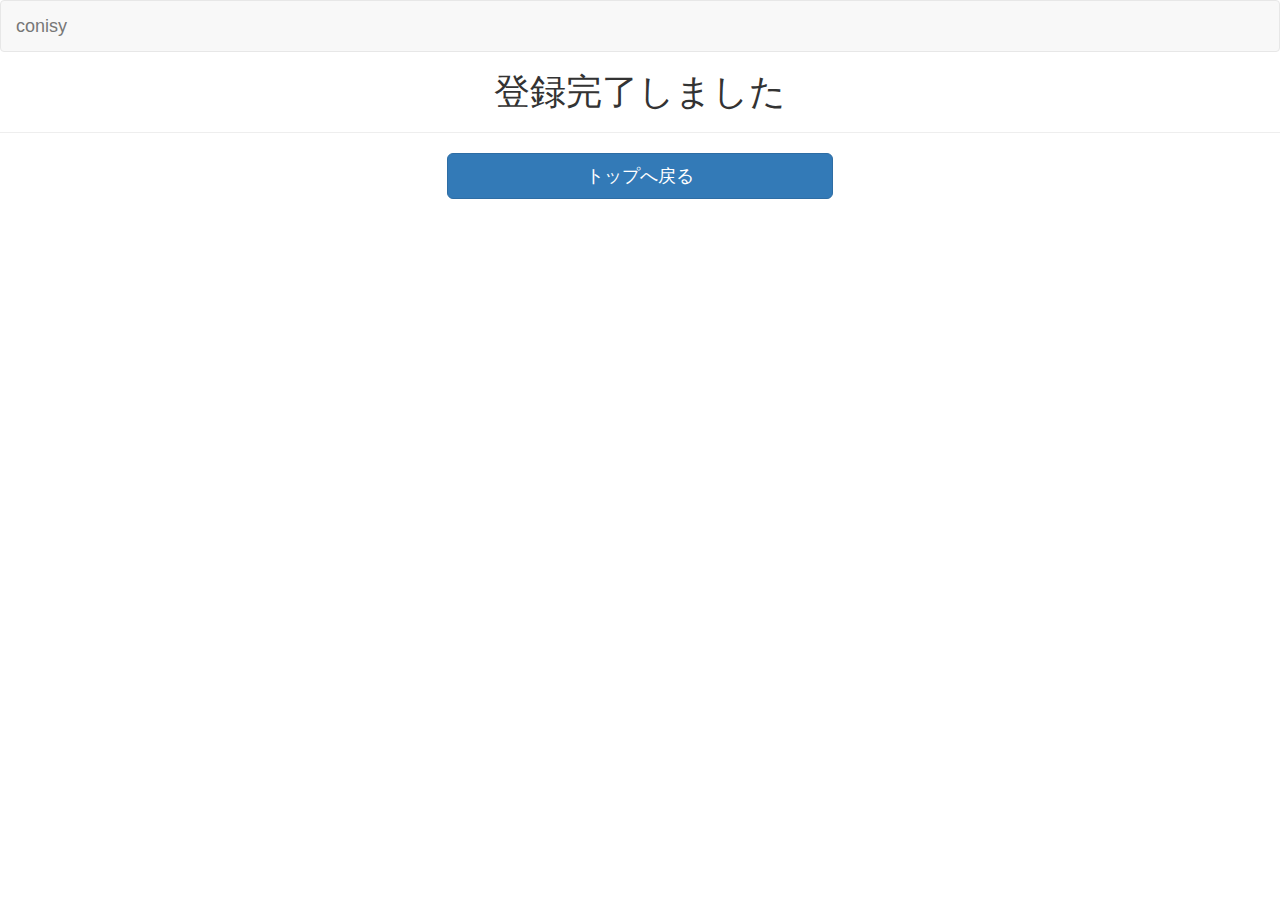
<file: regist/result.html>
<!DOCTYPE html>
<html lang="ja">
  <head>
    <meta charset="UTF-8">
    <meta http-equiv="X-UA-Compatible" content="IE=edge">
    <meta name="viewport" content="width=device-width, initial-scale=1">
    <title> conisy </title>
    <link href='http://fonts.googleapis.com/css?family=Lato:300,400,700,900|Raleway:400,300,500,600,700,800,900' rel='stylesheet' type='text/css'>
    <link rel="stylesheet" type="text/css" href="../css/bootstrap.css">
    <link rel="stylesheet" type="text/css" href="../css/index.css">
    <script src="../js/jquery-3.2.1.min.js"></script>

  </head>
  <body>
      <div id="header">
          <nav class="navbar navbar-default">
              <div class="container-fluid"> 
                <a href="../index.html" class="navbar-brand">conisy</a>  
                      <!-- /.navbar-collapse --> 
              </div>
                    <!-- /.container-fluid --> 
            </nav>
      </div>
      <div class="text-center">
        <h1>登録完了しました</h1>
        <hr>
      </div>
      <div class="container-fluid con">
          <div class="row">
            <div class="col-lg-4 col-md-4 col-sm-10 col-lg-offset-4 col-md-offset-4 col-sm-offset-1 ">
                <div class="send">
                  <a href="../index.html" role="button" class="btn btn-primary btn-lg btn-block">トップへ戻る</a>
                </div>
            </div> 
          </div>
        </div>
      
  </body>
</html>
</file>
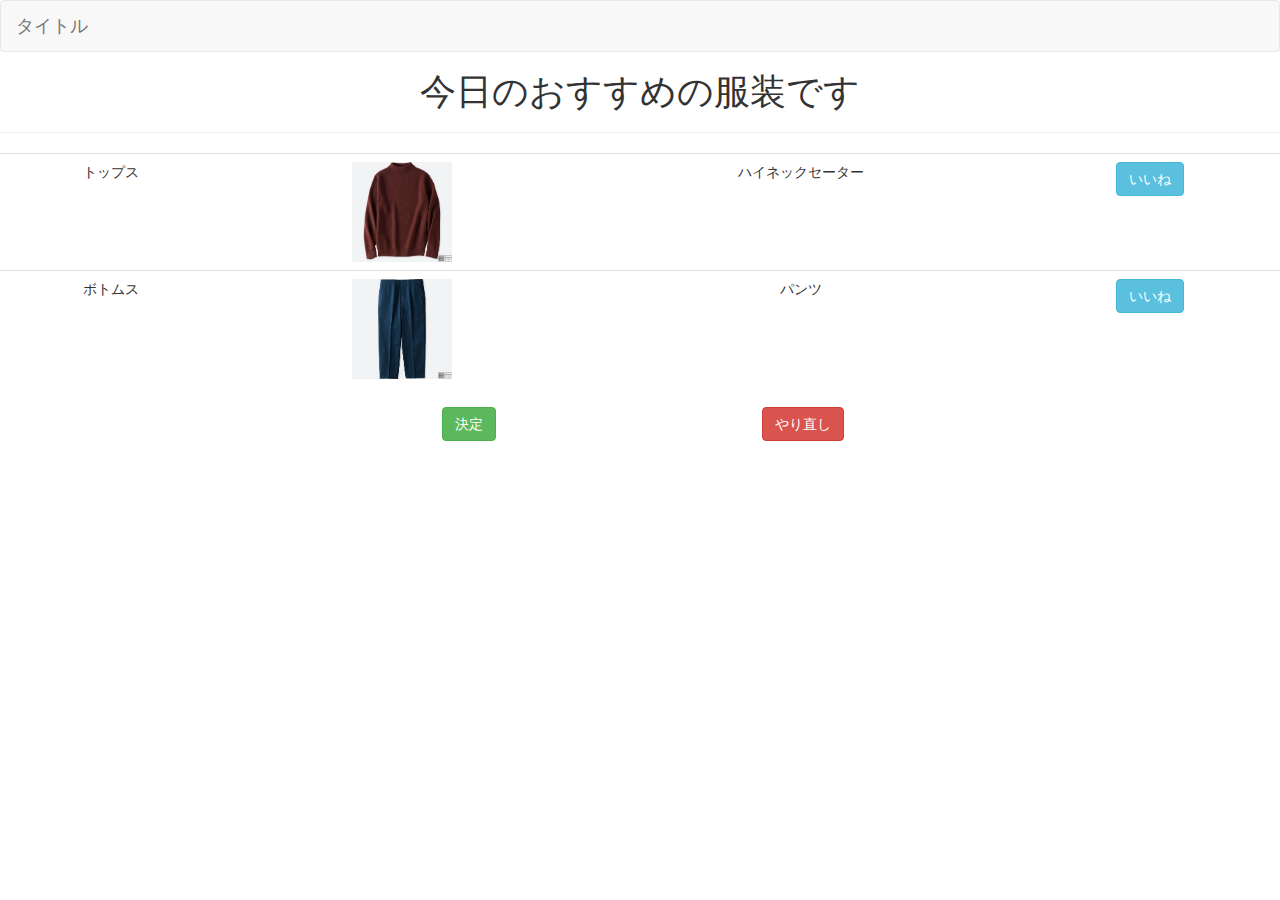
<file: select/result.html>
<!DOCTYPE html>
<html lang="ja">
  <head>
    <meta charset="UTF-8">
    <meta http-equiv="X-UA-Compatible" content="IE=edge">
    <meta name="viewport" content="width=device-width, initial-scale=1">
    <title> タイトル </title>
    <link href='http://fonts.googleapis.com/css?family=Lato:300,400,700,900|Raleway:400,300,500,600,700,800,900' rel='stylesheet' type='text/css'>
    <link rel="stylesheet" type="text/css" href="../css/bootstrap.css">
    <link rel="stylesheet" type="text/css" href="../css/index.css">
    <script src="../js/jquery-3.2.1.min.js"></script>
  </head>
  <body>
      <div id="header">
          <nav class="navbar navbar-default">
              <div class="container-fluid"> 
                <a href="../index.html" class="navbar-brand">タイトル</a>  
                      <!-- /.navbar-collapse --> 
              </div>
                    <!-- /.container-fluid --> 
            </nav>
      </div>
      <div class="text-center">
        <h1>今日のおすすめの服装です</h1>
        <hr>
      </div>
      <div class="text-center">
        <table class="table">
          <tr>
            <td>トップス</td>
            <td><img src="../img/tops.jpg" width="100" height="100"></td>
            <td>ハイネックセーター</td>
            <td><button type="button" class="btn btn-info">いいね</button></td>
          </tr>
          <tr>
            <td>ボトムス</td>
            <td><img src="../img/bottums.jpg" width="100" height="100"></td>
            <td>パンツ</td>
            <td><button type="button" class="btn btn-info">いいね</button></td>
          </tr>
        </table>
      </div>
      <div class="container-fluid">
        <div class="row">
          <span class="col-lg-2 col-md-2 col-sm-2 col-lg-offset-4 col-md-offset-4 col-sm-offset-5 col-xs-offset-2">
            <button type="button" class="btn btn-success">決定</button>
          </span>
          <span class="col-lg-3 col-md-3 col-sm-3 col-lg-offset-1 col-md-offset-1 col-sm-offset-1">
              <button type="button" class="btn btn-danger">やり直し</button>
            </span>
        </div>
      </div>
  </body>
</html>
</file>
<file: css/index.css>
.con{
    margin: 15px;
}

.regist_from{
    margin: 15px;
}

.img{
    margin: 0px;
}
</file>
